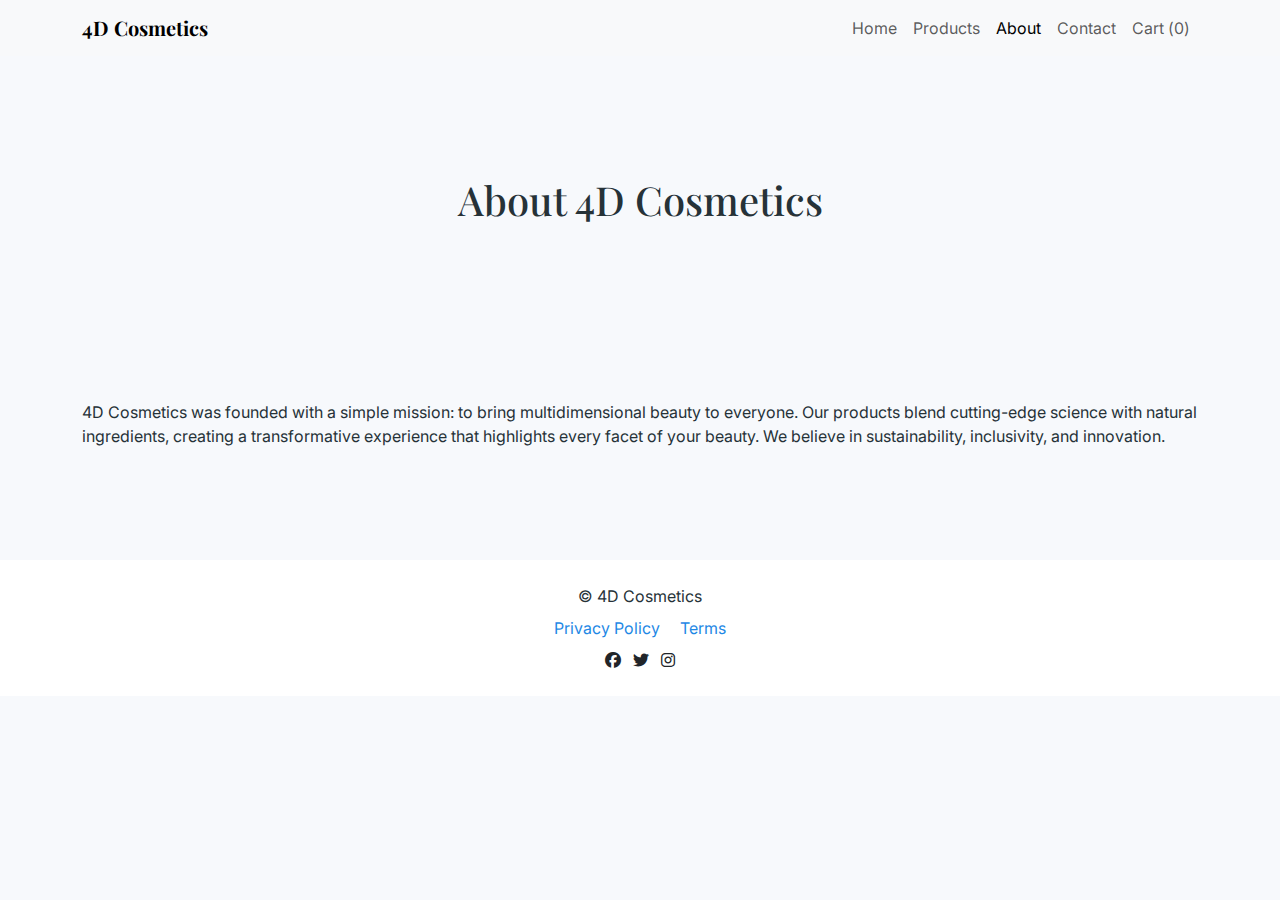
<file: about.html>
<!DOCTYPE html>
<html lang="en">
<head>
  <meta charset="UTF-8">
  <meta name="viewport" content="width=device-width, initial-scale=1.0">
  <title>About - 4D Cosmetics</title>
  <link href="https://fonts.googleapis.com/css2?family=Inter:wght@400;500&family=Playfair+Display:wght@700&display=swap" rel="stylesheet">
  <link rel="stylesheet" href="./assets/css/bootstrap.min.css">
  <link rel="stylesheet" href="https://cdnjs.cloudflare.com/ajax/libs/font-awesome/6.5.1/css/all.min.css">
  <link rel="stylesheet" href="./assets/css/custom.css">
</head>
<body>
  <nav class="navbar navbar-expand-lg navbar-light bg-light">
    <div class="container">
      <a class="navbar-brand" href="index.html">4D Cosmetics</a>
      <button class="navbar-toggler" type="button" data-bs-toggle="collapse" data-bs-target="#navbarNav">
        <span class="navbar-toggler-icon"></span>
      </button>
      <div class="collapse navbar-collapse" id="navbarNav">
        <ul class="navbar-nav ms-auto">
          <li class="nav-item"><a class="nav-link" href="index.html">Home</a></li>
          <li class="nav-item"><a class="nav-link" href="products.html">Products</a></li>
          <li class="nav-item"><a class="nav-link active" href="about.html">About</a></li>
          <li class="nav-item"><a class="nav-link" href="contact.html">Contact</a></li>
          <li class="nav-item"><a class="nav-link" href="cart.html">Cart (<span class="simpleCart_quantity">0</span>)</a></li>
        </ul>
      </div>
    </div>
  </nav>

  <section class="hero" style="background-image:url('https://images.unsplash.com/photo-1500839941678-aae14dbfae9e?auto=format&fit=crop&w=1200&q=80');">
    <div class="container">
      <h1>About 4D Cosmetics</h1>
    </div>
  </section>

  <section class="py-5">
    <div class="container">
      <p>4D Cosmetics was founded with a simple mission: to bring multidimensional beauty to everyone. Our products blend cutting-edge science with natural ingredients, creating a transformative experience that highlights every facet of your beauty. We believe in sustainability, inclusivity, and innovation.</p>
    </div>
  </section>

  <footer class="py-4 mt-5">
    <div class="container text-center">
      <p class="mb-2">© 4D Cosmetics</p>
      <a href="privacy.html" class="me-3">Privacy Policy</a>
      <a href="terms.html">Terms</a>
      <div class="mt-2">
        <a href="#" class="text-dark me-2"><i class="fab fa-facebook"></i></a>
        <a href="#" class="text-dark me-2"><i class="fab fa-twitter"></i></a>
        <a href="#" class="text-dark"><i class="fab fa-instagram"></i></a>
      </div>
    </div>
  </footer>

  <script src="./assets/js/jquery-2.2.4.min.js"></script>
  <script src="./assets/js/bootstrap.bundle.min.js"></script>
  <script src="./assets/js/simpleCart.min.js"></script>
  <script src="./assets/js/simpleStore.js"></script>
  <script src="./assets/js/config.js"></script>
</body>
</html>
</file>
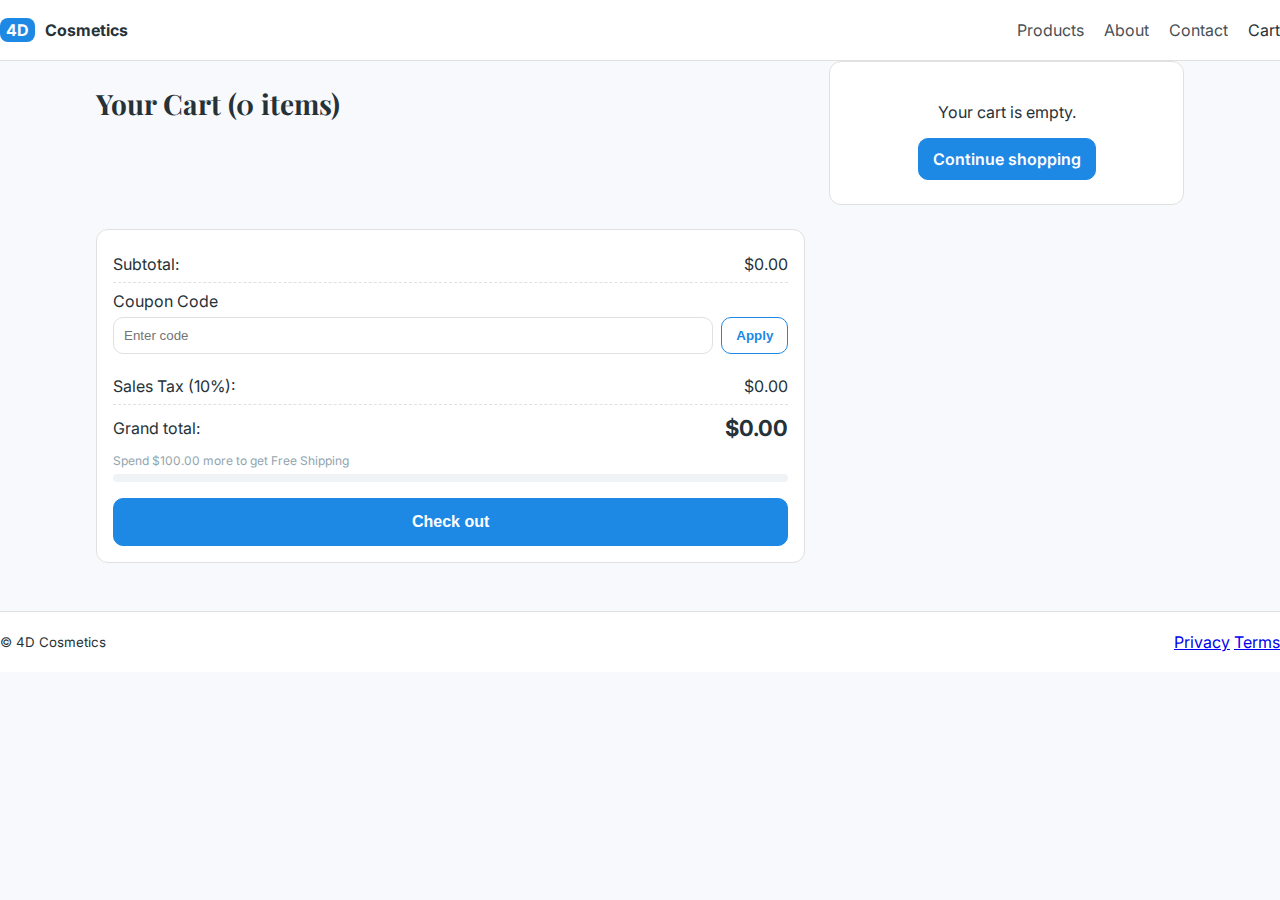
<file: cart.html>
<!doctype html>
<html lang="en">
<head>
  <meta charset="utf-8"/>
  <meta name="viewport" content="width=device-width,initial-scale=1"/>
  <title>Your Cart • 4D Cosmetics</title>
  <link href="https://fonts.googleapis.com/css2?family=Inter:wght@400;600;700&family=Playfair+Display:wght@600&display=swap" rel="stylesheet">
  <link rel="stylesheet" href="/assets/css/cart.css">
</head>
<body>
  <header class="site-header">
    <div class="container">
      <a class="brand" href="/"><span class="brand-mark">4D</span> Cosmetics</a>
      <nav class="nav">
        <a href="/products.html">Products</a>
        <a href="/about.html">About</a>
        <a href="/contact.html">Contact</a>
        <a href="/cart.html" class="active">Cart</a>
      </nav>
    </div>
  </header>

  <main class="container cart-layout">
    <h1>Your Cart (<span id="cart-count">0</span> items)</h1>

    <section class="cart-items">
      <div class="cart-head row">
        <div>Item</div>
        <div class="hide-sm">Price</div>
        <div>Quantity</div>
        <div>Total</div>
        <div></div>
      </div>
      <div id="cart-rows" class="cart-rows">
        <!-- JS renders rows here -->
      </div>

      <div id="empty-state" class="empty hidden">
        <p>Your cart is empty.</p>
        <a class="btn btn-primary" href="/products.html">Continue shopping</a>
      </div>
    </section>

    <aside class="cart-summary">
      <div class="card">
        <div class="summary-line">
          <span>Subtotal:</span>
          <span id="summary-subtotal">$0.00</span>
        </div>

        <div id="coupon-block" class="coupon-block">
          <label for="coupon-input">Coupon Code</label>
          <div class="coupon-row">
            <input id="coupon-input" type="text" placeholder="Enter code">
            <button id="apply-coupon" class="btn btn-outline">Apply</button>
          </div>
          <div id="coupon-msg" class="coupon-msg"></div>
          <div id="discount-line" class="summary-line hidden">
            <span>Discount:</span>
            <span id="summary-discount">-$0.00</span>
          </div>
        </div>

        <div class="summary-line">
          <span>Sales Tax (10%):</span>
          <span id="summary-tax">$0.00</span>
        </div>

        <div class="grand-total">
          <div>Grand total:</div>
          <div id="summary-grand" class="grand-amount">$0.00</div>
        </div>

        <div class="free-ship">
          <div id="fs-msg" class="fs-msg">Spend $100.00 more to get Free Shipping</div>
          <div class="progress">
            <div id="fs-bar" class="progress-bar" style="width:0%"></div>
          </div>
        </div>

        <button id="checkout-btn" class="btn btn-primary btn-lg w-100">Check out</button>
      </div>
    </aside>
  </main>

  <footer class="site-footer">
    <div class="container">
      <small>© 4D Cosmetics</small>
      <nav>
        <a href="/privacy.html">Privacy</a>
        <a href="/terms.html">Terms</a>
      </nav>
    </div>
  </footer>

  <script src="https://code.jquery.com/jquery-2.2.4.min.js"></script>
  <script src="/assets/js/simpleCart.min.js"></script>
  <script src="/assets/js/simpleStore.js"></script>
  <script src="/assets/js/config.js"></script>
  <script src="/assets/js/cart-page.js"></script>
</body>
</html>
</file>
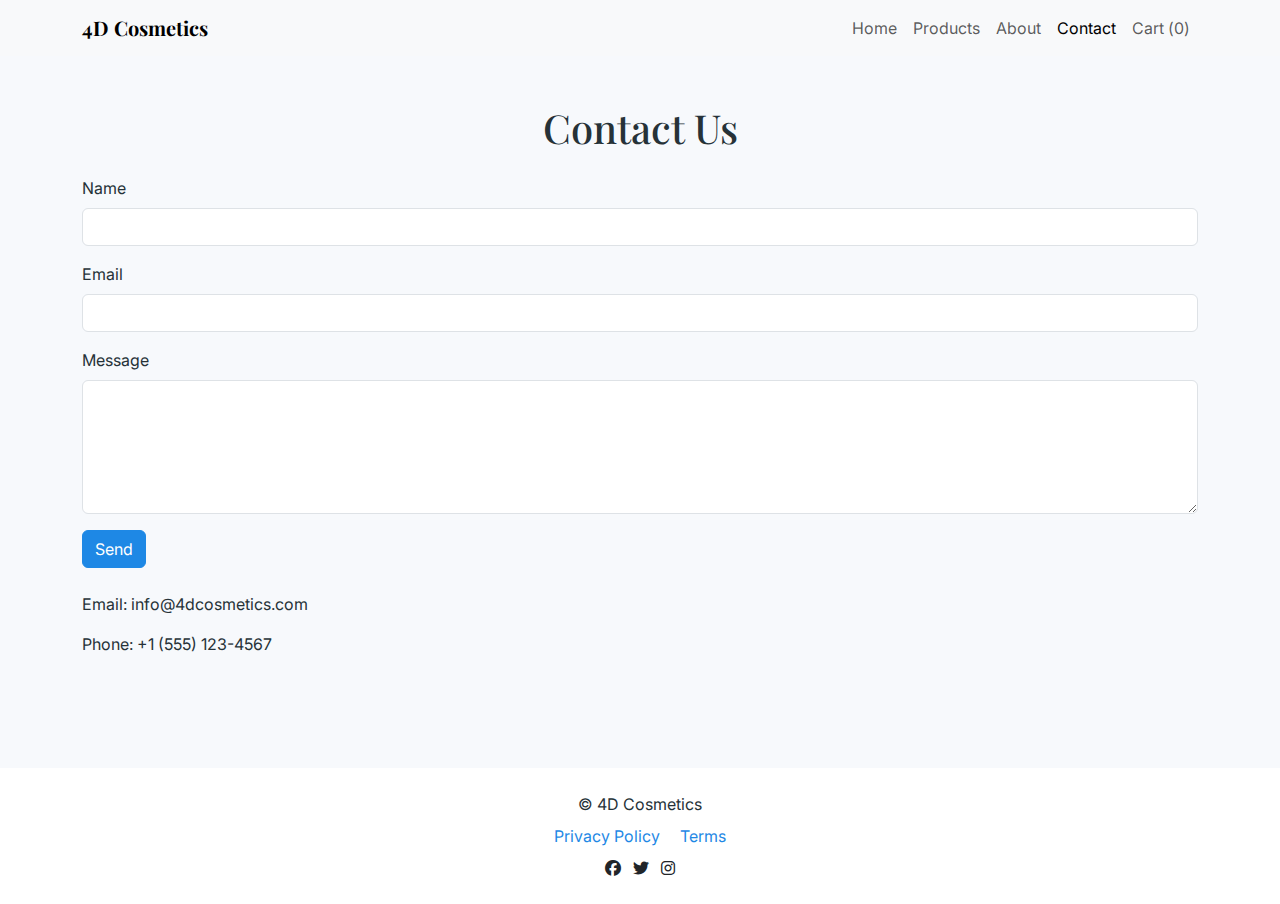
<file: contact.html>
<!DOCTYPE html>
<html lang="en">
<head>
  <meta charset="UTF-8">
  <meta name="viewport" content="width=device-width, initial-scale=1.0">
  <title>Contact - 4D Cosmetics</title>
  <link href="https://fonts.googleapis.com/css2?family=Inter:wght@400;500&family=Playfair+Display:wght@700&display=swap" rel="stylesheet">
  <link rel="stylesheet" href="./assets/css/bootstrap.min.css">
  <link rel="stylesheet" href="https://cdnjs.cloudflare.com/ajax/libs/font-awesome/6.5.1/css/all.min.css">
  <link rel="stylesheet" href="./assets/css/custom.css">
</head>
<body>
  <nav class="navbar navbar-expand-lg navbar-light bg-light">
    <div class="container">
      <a class="navbar-brand" href="index.html">4D Cosmetics</a>
      <button class="navbar-toggler" type="button" data-bs-toggle="collapse" data-bs-target="#navbarNav">
        <span class="navbar-toggler-icon"></span>
      </button>
      <div class="collapse navbar-collapse" id="navbarNav">
        <ul class="navbar-nav ms-auto">
          <li class="nav-item"><a class="nav-link" href="index.html">Home</a></li>
          <li class="nav-item"><a class="nav-link" href="products.html">Products</a></li>
          <li class="nav-item"><a class="nav-link" href="about.html">About</a></li>
          <li class="nav-item"><a class="nav-link active" href="contact.html">Contact</a></li>
          <li class="nav-item"><a class="nav-link" href="cart.html">Cart (<span class="simpleCart_quantity">0</span>)</a></li>
        </ul>
      </div>
    </div>
  </nav>

  <section class="py-5">
    <div class="container">
      <h1 class="text-center mb-4">Contact Us</h1>
      <form action="https://formspree.io/f/maykldge" method="POST" class="mb-4">
        <div class="mb-3">
          <label class="form-label">Name</label>
          <input type="text" name="name" class="form-control" required>
        </div>
        <div class="mb-3">
          <label class="form-label">Email</label>
          <input type="email" name="email" class="form-control" required>
        </div>
        <div class="mb-3">
          <label class="form-label">Message</label>
          <textarea name="message" class="form-control" rows="5" required></textarea>
        </div>
        <button type="submit" class="btn btn-primary">Send</button>
      </form>
      <p>Email: info@4dcosmetics.com</p>
      <p>Phone: +1 (555) 123-4567</p>
    </div>
  </section>

  <footer class="py-4 mt-5">
    <div class="container text-center">
      <p class="mb-2">© 4D Cosmetics</p>
      <a href="privacy.html" class="me-3">Privacy Policy</a>
      <a href="terms.html">Terms</a>
      <div class="mt-2">
        <a href="#" class="text-dark me-2"><i class="fab fa-facebook"></i></a>
        <a href="#" class="text-dark me-2"><i class="fab fa-twitter"></i></a>
        <a href="#" class="text-dark"><i class="fab fa-instagram"></i></a>
      </div>
    </div>
  </footer>

  <script src="./assets/js/jquery-2.2.4.min.js"></script>
  <script src="./assets/js/bootstrap.bundle.min.js"></script>
  <script src="./assets/js/simpleCart.min.js"></script>
  <script src="./assets/js/simpleStore.js"></script>
  <script src="./assets/js/config.js"></script>
</body>
</html>
</file>
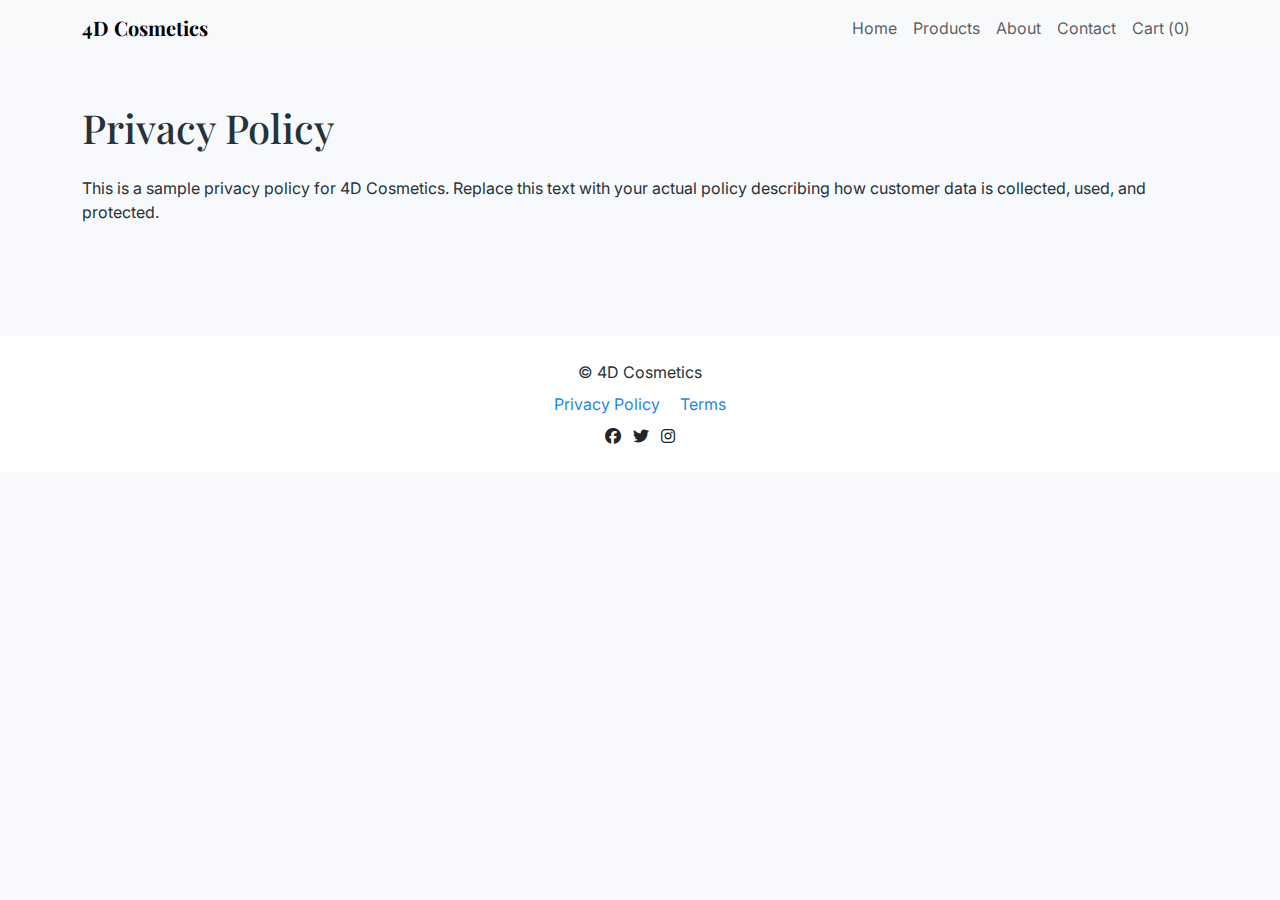
<file: privacy.html>
<!DOCTYPE html>
<html lang="en">
<head>
  <meta charset="UTF-8">
  <meta name="viewport" content="width=device-width, initial-scale=1.0">
  <title>Privacy Policy - 4D Cosmetics</title>
  <link href="https://fonts.googleapis.com/css2?family=Inter:wght@400;500&family=Playfair+Display:wght@700&display=swap" rel="stylesheet">
  <link rel="stylesheet" href="./assets/css/bootstrap.min.css">
  <link rel="stylesheet" href="https://cdnjs.cloudflare.com/ajax/libs/font-awesome/6.5.1/css/all.min.css">
  <link rel="stylesheet" href="./assets/css/custom.css">
</head>
<body>
  <nav class="navbar navbar-expand-lg navbar-light bg-light">
    <div class="container">
      <a class="navbar-brand" href="index.html">4D Cosmetics</a>
      <button class="navbar-toggler" type="button" data-bs-toggle="collapse" data-bs-target="#navbarNav">
        <span class="navbar-toggler-icon"></span>
      </button>
      <div class="collapse navbar-collapse" id="navbarNav">
        <ul class="navbar-nav ms-auto">
          <li class="nav-item"><a class="nav-link" href="index.html">Home</a></li>
          <li class="nav-item"><a class="nav-link" href="products.html">Products</a></li>
          <li class="nav-item"><a class="nav-link" href="about.html">About</a></li>
          <li class="nav-item"><a class="nav-link" href="contact.html">Contact</a></li>
          <li class="nav-item"><a class="nav-link" href="cart.html">Cart (<span class="simpleCart_quantity">0</span>)</a></li>
        </ul>
      </div>
    </div>
  </nav>

  <section class="py-5">
    <div class="container">
      <h1 class="mb-4">Privacy Policy</h1>
      <p>This is a sample privacy policy for 4D Cosmetics. Replace this text with your actual policy describing how customer data is collected, used, and protected.</p>
    </div>
  </section>

  <footer class="py-4 mt-5">
    <div class="container text-center">
      <p class="mb-2">© 4D Cosmetics</p>
      <a href="privacy.html" class="me-3">Privacy Policy</a>
      <a href="terms.html">Terms</a>
      <div class="mt-2">
        <a href="#" class="text-dark me-2"><i class="fab fa-facebook"></i></a>
        <a href="#" class="text-dark me-2"><i class="fab fa-twitter"></i></a>
        <a href="#" class="text-dark"><i class="fab fa-instagram"></i></a>
      </div>
    </div>
  </footer>

  <script src="./assets/js/jquery-2.2.4.min.js"></script>
  <script src="./assets/js/bootstrap.bundle.min.js"></script>
  <script src="./assets/js/simpleCart.min.js"></script>
  <script src="./assets/js/simpleStore.js"></script>
  <script src="./assets/js/config.js"></script>
</body>
</html>
</file>
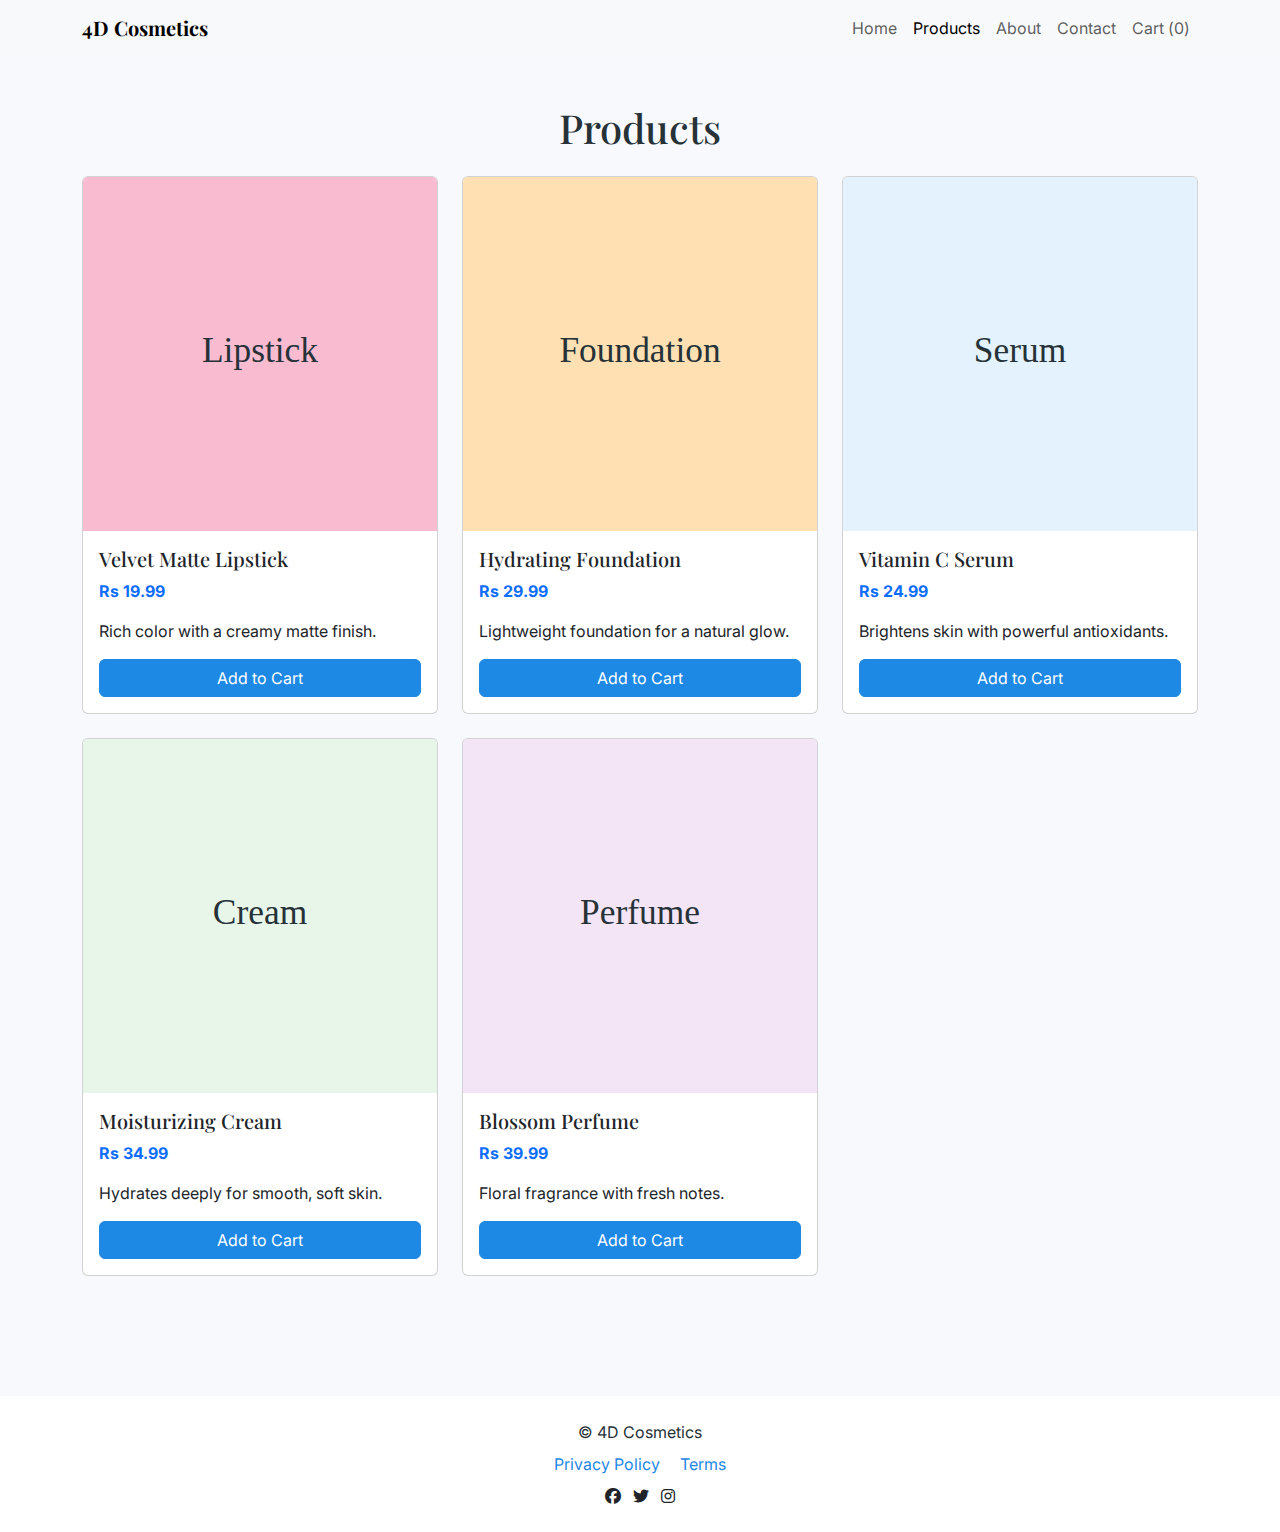
<file: products.html>
<!DOCTYPE html>
<html lang="en">
<head>
  <meta charset="UTF-8">
  <meta name="viewport" content="width=device-width, initial-scale=1.0">
  <title>Products - 4D Cosmetics</title>
  <link href="https://fonts.googleapis.com/css2?family=Inter:wght@400;500&family=Playfair+Display:wght@700&display=swap" rel="stylesheet">
  <link rel="stylesheet" href="./assets/css/bootstrap.min.css">
  <link rel="stylesheet" href="https://cdnjs.cloudflare.com/ajax/libs/font-awesome/6.5.1/css/all.min.css">
  <link rel="stylesheet" href="./assets/css/custom.css">
</head>
<body>
  <nav class="navbar navbar-expand-lg navbar-light bg-light">
    <div class="container">
      <a class="navbar-brand" href="index.html">4D Cosmetics</a>
      <button class="navbar-toggler" type="button" data-bs-toggle="collapse" data-bs-target="#navbarNav">
        <span class="navbar-toggler-icon"></span>
      </button>
      <div class="collapse navbar-collapse" id="navbarNav">
        <ul class="navbar-nav ms-auto">
          <li class="nav-item"><a class="nav-link" href="index.html">Home</a></li>
          <li class="nav-item"><a class="nav-link active" href="products.html">Products</a></li>
          <li class="nav-item"><a class="nav-link" href="about.html">About</a></li>
          <li class="nav-item"><a class="nav-link" href="contact.html">Contact</a></li>
          <li class="nav-item"><a class="nav-link" href="cart.html">Cart (<span class="simpleCart_quantity">0</span>)</a></li>
        </ul>
      </div>
    </div>
  </nav>

  <section class="py-5">
    <div class="container">
      <h1 class="text-center mb-4">Products</h1>
      <div id="products-list"></div>
    </div>
  </section>

  <footer class="py-4 mt-5">
    <div class="container text-center">
      <p class="mb-2">© 4D Cosmetics</p>
      <a href="privacy.html" class="me-3">Privacy Policy</a>
      <a href="terms.html">Terms</a>
      <div class="mt-2">
        <a href="#" class="text-dark me-2"><i class="fab fa-facebook"></i></a>
        <a href="#" class="text-dark me-2"><i class="fab fa-twitter"></i></a>
        <a href="#" class="text-dark"><i class="fab fa-instagram"></i></a>
      </div>
    </div>
  </footer>

  <script src="./assets/js/jquery-2.2.4.min.js"></script>
  <script src="./assets/js/bootstrap.bundle.min.js"></script>
  <script src="./assets/js/simpleCart.min.js"></script>
  <script src="./assets/js/simpleStore.js"></script>
  <script src="./assets/js/config.js"></script>
</body>
</html>
</file>
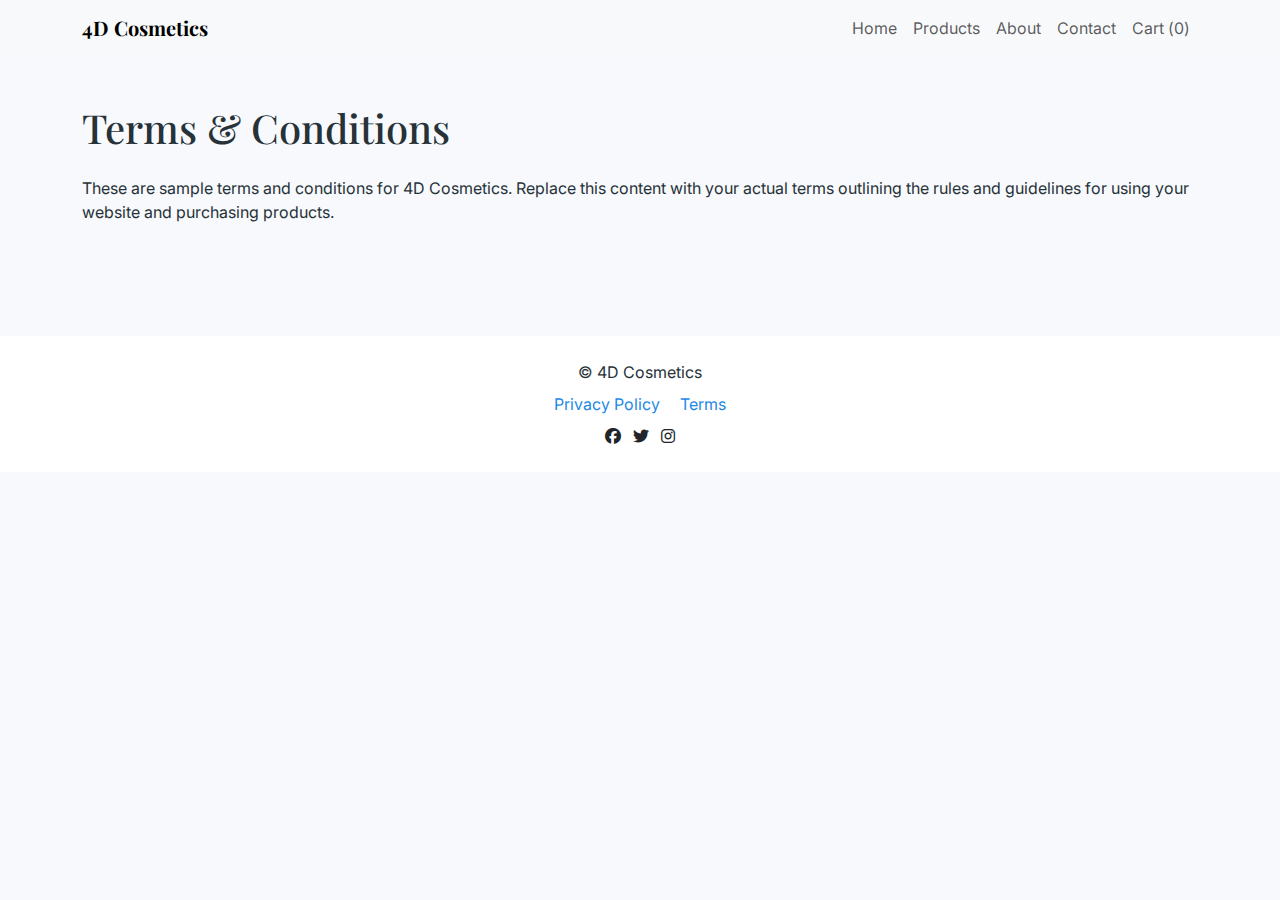
<file: terms.html>
<!DOCTYPE html>
<html lang="en">
<head>
  <meta charset="UTF-8">
  <meta name="viewport" content="width=device-width, initial-scale=1.0">
  <title>Terms & Conditions - 4D Cosmetics</title>
  <link href="https://fonts.googleapis.com/css2?family=Inter:wght@400;500&family=Playfair+Display:wght@700&display=swap" rel="stylesheet">
  <link rel="stylesheet" href="./assets/css/bootstrap.min.css">
  <link rel="stylesheet" href="https://cdnjs.cloudflare.com/ajax/libs/font-awesome/6.5.1/css/all.min.css">
  <link rel="stylesheet" href="./assets/css/custom.css">
</head>
<body>
  <nav class="navbar navbar-expand-lg navbar-light bg-light">
    <div class="container">
      <a class="navbar-brand" href="index.html">4D Cosmetics</a>
      <button class="navbar-toggler" type="button" data-bs-toggle="collapse" data-bs-target="#navbarNav">
        <span class="navbar-toggler-icon"></span>
      </button>
      <div class="collapse navbar-collapse" id="navbarNav">
        <ul class="navbar-nav ms-auto">
          <li class="nav-item"><a class="nav-link" href="index.html">Home</a></li>
          <li class="nav-item"><a class="nav-link" href="products.html">Products</a></li>
          <li class="nav-item"><a class="nav-link" href="about.html">About</a></li>
          <li class="nav-item"><a class="nav-link" href="contact.html">Contact</a></li>
          <li class="nav-item"><a class="nav-link" href="cart.html">Cart (<span class="simpleCart_quantity">0</span>)</a></li>
        </ul>
      </div>
    </div>
  </nav>

  <section class="py-5">
    <div class="container">
      <h1 class="mb-4">Terms & Conditions</h1>
      <p>These are sample terms and conditions for 4D Cosmetics. Replace this content with your actual terms outlining the rules and guidelines for using your website and purchasing products.</p>
    </div>
  </section>

  <footer class="py-4 mt-5">
    <div class="container text-center">
      <p class="mb-2">© 4D Cosmetics</p>
      <a href="privacy.html" class="me-3">Privacy Policy</a>
      <a href="terms.html">Terms</a>
      <div class="mt-2">
        <a href="#" class="text-dark me-2"><i class="fab fa-facebook"></i></a>
        <a href="#" class="text-dark me-2"><i class="fab fa-twitter"></i></a>
        <a href="#" class="text-dark"><i class="fab fa-instagram"></i></a>
      </div>
    </div>
  </footer>

  <script src="./assets/js/jquery-2.2.4.min.js"></script>
  <script src="./assets/js/bootstrap.bundle.min.js"></script>
  <script src="./assets/js/simpleCart.min.js"></script>
  <script src="./assets/js/simpleStore.js"></script>
  <script src="./assets/js/config.js"></script>
</body>
</html>
</file>
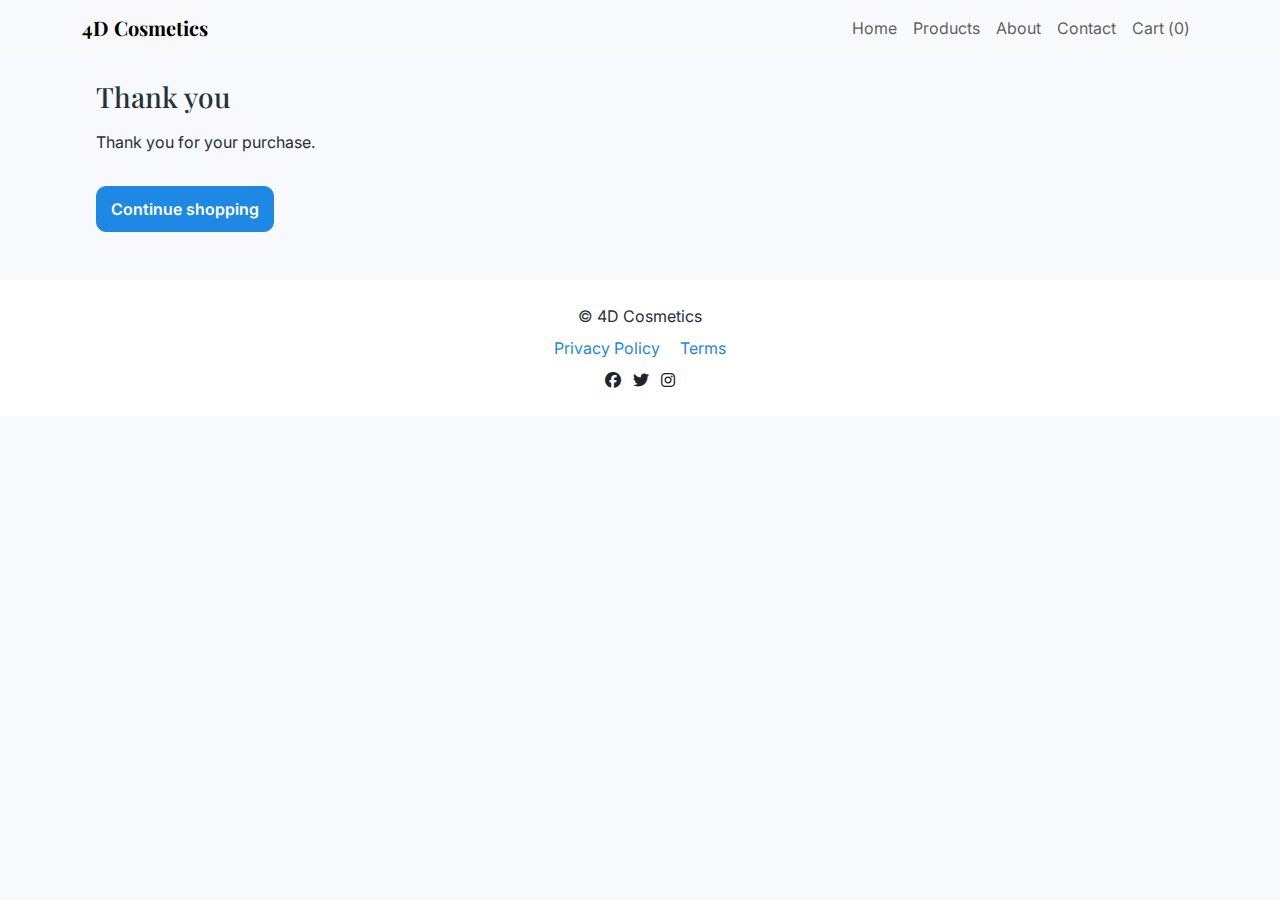
<file: thank-you.html>
<!DOCTYPE html>
<html lang="en">
<head>
  <meta charset="UTF-8">
  <meta name="viewport" content="width=device-width, initial-scale=1.0">
  <title>Thank You - 4D Cosmetics</title>
  <link href="https://fonts.googleapis.com/css2?family=Inter:wght@400;500&family=Playfair+Display:wght@700&display=swap" rel="stylesheet">
  <link rel="stylesheet" href="./assets/css/bootstrap.min.css">
  <link rel="stylesheet" href="https://cdnjs.cloudflare.com/ajax/libs/font-awesome/6.5.1/css/all.min.css">
  <link rel="stylesheet" href="./assets/css/custom.css">
  <link rel="stylesheet" href="./assets/css/cart.css">
  <link rel="stylesheet" href="./assets/css/checkout.css">
</head>
<body>
  <nav class="navbar navbar-expand-lg navbar-light bg-light">
    <div class="container">
      <a class="navbar-brand" href="index.html">4D Cosmetics</a>
      <button class="navbar-toggler" type="button" data-bs-toggle="collapse" data-bs-target="#navbarNav">
        <span class="navbar-toggler-icon"></span>
      </button>
      <div class="collapse navbar-collapse" id="navbarNav">
        <ul class="navbar-nav ms-auto">
          <li class="nav-item"><a class="nav-link" href="index.html">Home</a></li>
          <li class="nav-item"><a class="nav-link" href="products.html">Products</a></li>
          <li class="nav-item"><a class="nav-link" href="about.html">About</a></li>
          <li class="nav-item"><a class="nav-link" href="contact.html">Contact</a></li>
          <li class="nav-item"><a class="nav-link" href="cart.html">Cart (<span class="simpleCart_quantity">0</span>)</a></li>
        </ul>
      </div>
    </div>
  </nav>

  <main class="container thankyou-layout">
    <h1>Thank you</h1>
    <div id="order-receipt"></div>
    <a href="products.html" class="btn btn-primary mt-3">Continue shopping</a>
  </main>

  <footer class="py-4 mt-5">
    <div class="container text-center">
      <p class="mb-2">© 4D Cosmetics</p>
      <a href="privacy.html" class="me-3">Privacy Policy</a>
      <a href="terms.html">Terms</a>
      <div class="mt-2">
        <a href="#" class="text-dark me-2"><i class="fab fa-facebook"></i></a>
        <a href="#" class="text-dark me-2"><i class="fab fa-twitter"></i></a>
        <a href="#" class="text-dark"><i class="fab fa-instagram"></i></a>
      </div>
    </div>
  </footer>

  <script src="./assets/js/jquery-2.2.4.min.js"></script>
  <script src="./assets/js/bootstrap.bundle.min.js"></script>
  <script src="./assets/js/simpleCart.min.js"></script>
  <script src="./assets/js/simpleStore.js"></script>
  <script src="./assets/js/config.js"></script>
  <script type="module">
    import { fmt } from './assets/js/payments.js';
    const data = localStorage.getItem('4d-last-order');
    const receipt = document.getElementById('order-receipt');
    const url = new URL(window.location);
    if(data){
      const order = JSON.parse(data);
      const pm = url.searchParams.get('pm') || '—';
      const txn = url.searchParams.get('txn');
      let html = `<p><strong>Order ID:</strong> ${order.id}</p>`;
      if(txn) html += `<p><strong>Reference:</strong> ${txn}</p>`;
      html += `<p><strong>Payment method:</strong> ${pm}</p>`;
      html += '<ul>' + order.items.map(i=>`<li>${i.name} × ${i.quantity} = ${fmt(i.subtotal, order.currency)}</li>`).join('') + '</ul>';
      html += `<p><strong>Total:</strong> ${fmt(order.amount, order.currency)}</p>`;
      if(order.fx && order.fx.base !== order.currency){
        html += `<p class="small">Base amount: ${fmt(order.fx.baseAmount, order.fx.base)} (1 USD = ${order.fx.rate} PKR)</p>`;
      }
      receipt.innerHTML = html;
    } else {
      receipt.innerHTML = '<p>Thank you for your purchase.</p>';
    }
  </script>
</body>
</html>
</file>
<file: assets/css/custom.css>
/* Custom styles for 4D Cosmetics */
body {
  background-color: #F7F9FC;
  color: #263238;
  font-family: 'Inter', sans-serif;
}

h1, h2, h3, h4, h5, h6 {
  font-family: 'Playfair Display', serif;
  color: #263238;
}

.navbar-brand {
  font-family: 'Playfair Display', serif;
  font-weight: 700;
}

.btn-primary { background-color: #1E88E5; border-color: #1E88E5; }
.btn-primary:hover { background-color: #1565C0; border-color: #1565C0; }
.btn-success { background-color: #43A047; border-color: #43A047; }
.btn-danger { background-color: #E53935; border-color: #E53935; }
.btn-warning { background-color: #FB8C00; border-color: #FB8C00; }

footer {
  background: #fff;
  color: #263238;
}
footer a {
  color: #1E88E5;
  text-decoration: none;
}
footer a:hover { text-decoration: underline; }

.hero {
  background-size: cover;
  background-position: center;
  padding: 120px 0;
  color: #fff;
  text-align: center;
}

.card .item_price {
  font-weight: bold;
}

.simpleCart_quantity {
  display: inline-block;
}

.cart-bounce {
  animation: cart-bounce 0.4s ease;
}

@keyframes cart-bounce {
  0%, 100% { transform: scale(1); }
  50% { transform: scale(1.3); }
}
</file>
<file: assets/css/cart.css>
:root{
  --brand-bg:#F7F9FC;
  --brand-text:#263238;
  --brand-accent:#1E88E5;
  --brand-success:#43A047;
  --brand-danger:#E53935;
  --brand-warning:#FB8C00;
  --muted:#90A4AE;
  --border:#E0E0E0;
}

*{box-sizing:border-box}
html,body{margin:0;padding:0;color:var(--brand-text);font-family:Inter,system-ui,Arial,sans-serif;background:var(--brand-bg)}
h1{font-family:"Playfair Display",serif;margin:24px 0 16px;font-size:28px}
main.container{width:100%;max-width:1120px;margin:0 auto;padding:0 16px}

.site-header,.site-footer{background:#fff;border-bottom:1px solid var(--border)}
.site-footer{border-top:1px solid var(--border);border-bottom:0;margin-top:48px}
.site-header .container,.site-footer .container{display:flex;align-items:center;justify-content:space-between;height:60px}
.brand{font-weight:700;text-decoration:none;color:var(--brand-text)}
.brand-mark{display:inline-block;background:var(--brand-accent);color:#fff;border-radius:8px;padding:2px 6px;margin-right:6px}
.nav a{color:var(--brand-text);text-decoration:none;margin-left:16px;opacity:.85}
.nav a.active,.nav a:hover{opacity:1}

.cart-layout{display:grid;gap:24px}
.cart-items{background:#fff;border:1px solid var(--border);border-radius:12px;overflow:hidden}
.cart-head{display:grid;grid-template-columns:minmax(0,1fr) 120px 160px 120px 24px;gap:12px;padding:12px 16px;border-bottom:1px solid var(--border);font-weight:600;color:#000}
.cart-rows{display:block}
.row{display:grid;grid-template-columns:minmax(0,1fr) 120px 160px 120px 24px;gap:12px;align-items:center;padding:16px;border-bottom:1px solid var(--border)}
.row:last-child{border-bottom:0}
.item{display:flex;gap:12px;align-items:flex-start}
.thumb{width:64px;height:64px;border-radius:8px;object-fit:cover;border:1px solid var(--border);background:#fff}
.info{min-width:0}
.title{font-weight:600;overflow:hidden;text-overflow:ellipsis;display:-webkit-box;-webkit-box-orient:vertical;-webkit-line-clamp:2}
.meta{color:var(--muted);font-size:12px;margin-top:2px;overflow:hidden;text-overflow:ellipsis;display:-webkit-box;-webkit-box-orient:vertical;-webkit-line-clamp:2}
.price,.line-total{font-weight:600;white-space:nowrap}
.hide-sm{display:block}

.qty{display:inline-flex;align-items:center;border:1px solid var(--border);border-radius:10px;overflow:hidden}
.qty button{all:unset;cursor:pointer;padding:6px 10px;line-height:1}
.qty input{width:40px;text-align:center;border:0;border-left:1px solid var(--border);border-right:1px solid var(--border);padding:6px 0}
.remove{cursor:pointer;color:var(--muted);font-size:18px}
.remove:hover{color:#000}

.cart-summary .card{background:#fff;border:1px solid var(--border);border-radius:12px;padding:16px;position:sticky;top:16px}
.summary-line{display:flex;justify-content:space-between;align-items:center;padding:8px 0;border-bottom:1px dashed var(--border)}
.summary-line:last-child{border-bottom:0}
.coupon-block{padding:8px 0}
.coupon-row{display:flex;gap:8px;margin-top:6px}
.coupon-row input{flex:1;padding:10px;border:1px solid var(--border);border-radius:10px}
.coupon-msg{font-size:12px;color:var(--muted);margin-top:6px}
.grand-total{display:flex;justify-content:space-between;align-items:center;margin:10px 0 12px}
.grand-amount{font-size:22px;font-weight:700}

.free-ship{margin:8px 0 16px}
.fs-msg{font-size:12px;color:var(--muted);margin-bottom:6px}
.progress{height:8px;background:#f0f3f5;border-radius:999px;overflow:hidden}
.progress-bar{height:100%;background:var(--brand-success);width:0%}

.btn{display:inline-flex;align-items:center;justify-content:center;border-radius:10px;border:1px solid transparent;padding:10px 14px;font-weight:600;cursor:pointer;user-select:none;text-decoration:none}
.btn-primary{background:var(--brand-accent);color:#fff;border-color:var(--brand-accent)}
.btn-primary:hover{filter:brightness(.95)}
.btn-outline{background:#fff;border-color:var(--brand-accent);color:var(--brand-accent)}
.btn-lg{padding:14px 18px;font-size:16px}
.w-100{width:100%}
.hidden{display:none}

.empty{padding:24px;text-align:center}

@media (min-width:992px){
  .cart-layout{grid-template-columns:2fr 1fr;align-items:flex-start}
  .cart-items{max-height:70vh;overflow-y:auto}
}

@media (max-width:991px){
  .cart-head{grid-template-columns:minmax(0,1fr) 100px 140px 100px 24px}
  .row{grid-template-columns:minmax(0,1fr) 100px 140px 100px 24px}
  .hide-sm{display:none}
}
@media (max-width:575px){
  .cart-head{display:none}
  .row{grid-template-columns:minmax(0,1fr) 80px 120px 80px 24px;padding:12px}
  .thumb{width:48px;height:48px}
  .qty button{padding:6px 8px}
  .qty input{width:32px}
}
</file>
<file: assets/css/checkout.css>
.pm-tabs{display:flex;gap:.5rem;margin:.5rem 0;}
.pm-tabs button{padding:.4rem .75rem;border:1px solid #ccc;background:#f8f8f8;cursor:pointer;}
.pm-tabs button[aria-selected="true"]{background:#fff;border-bottom:2px solid var(--brand-primary,#333);}
.pm-tabs button:focus{outline:2px solid var(--brand-primary,#333);outline-offset:2px;}
.pm-option{display:block;margin:.25rem 0;}
.pm-feedback{margin-top:.5rem;color:var(--brand-danger,#c00);}
.checkout-notes{margin-top:.5rem;font-size:.9rem;color:#555;}
</file>
